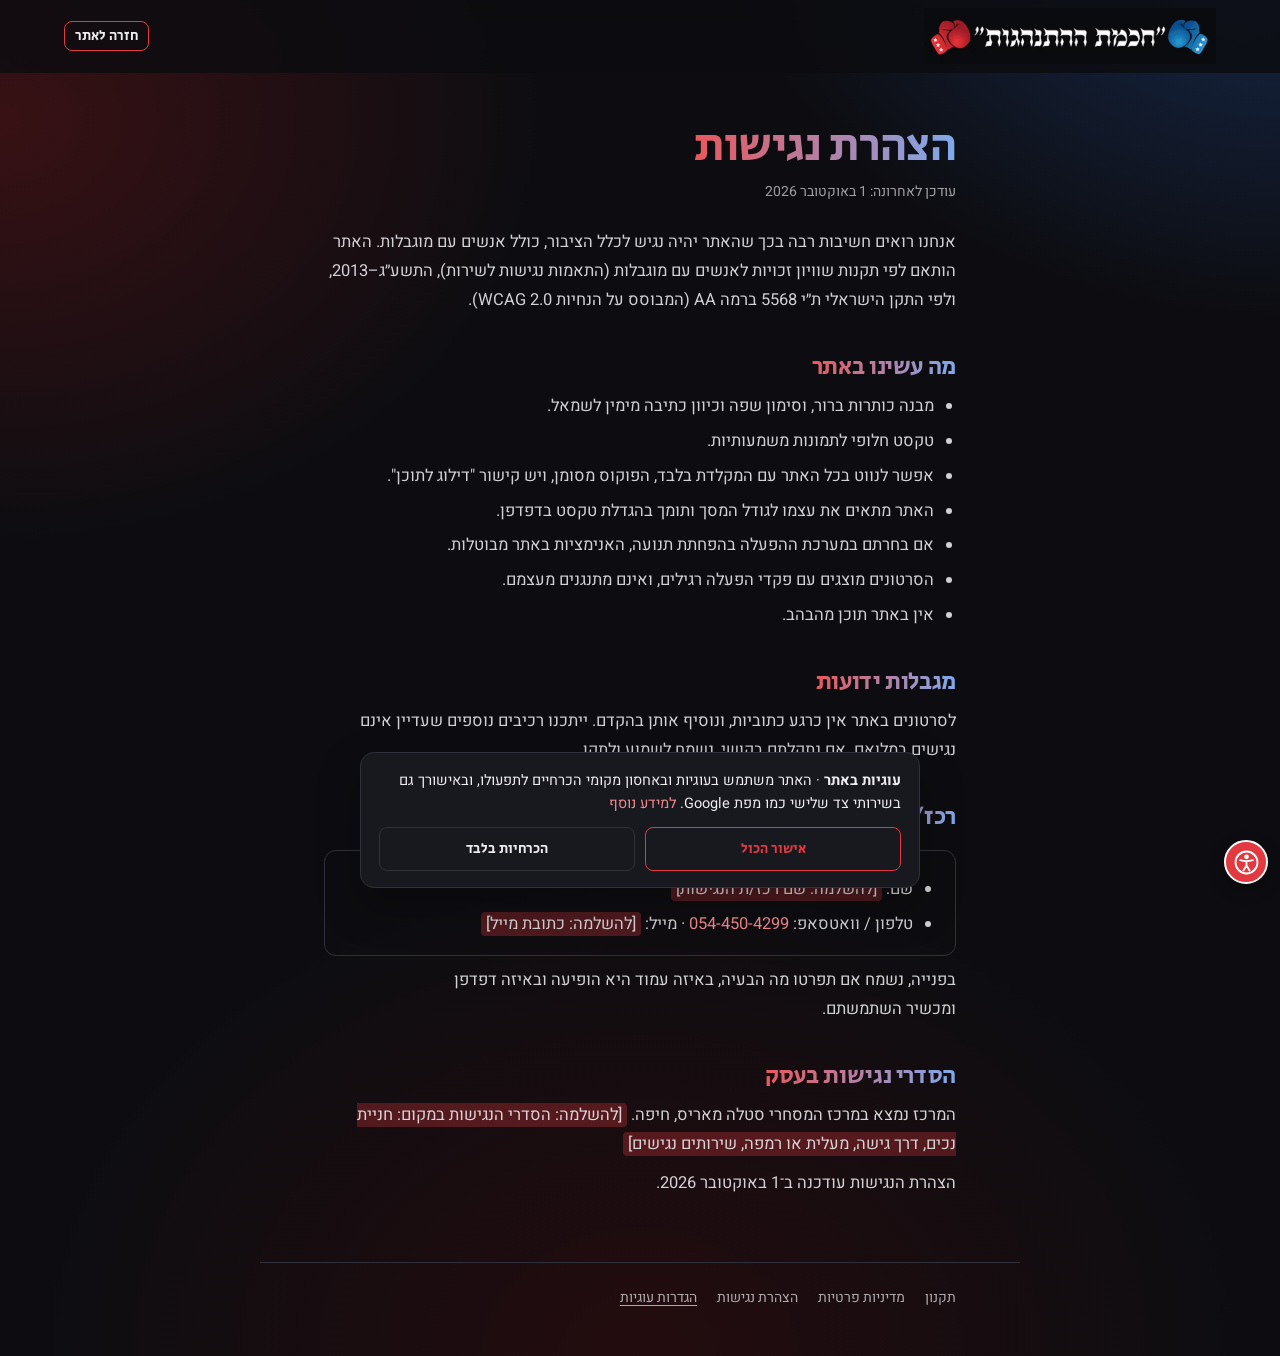
<file: accessibility.html>
<!DOCTYPE html>
<html lang="he" dir="rtl">
<head>
<meta charset="utf-8">
<meta name="viewport" content="width=device-width, initial-scale=1">
<title>הצהרת נגישות</title>
<link rel="preconnect" href="https://fonts.googleapis.com">
<link rel="preconnect" href="https://fonts.gstatic.com" crossorigin>
<link rel="stylesheet" href="https://fonts.googleapis.com/css2?family=Heebo:wght@400;500;700&amp;family=Secular+One&amp;display=swap">
<link rel="stylesheet" href="css/nocturne.css?v=1">
<link rel="stylesheet" href="css/site.css?v=7">
</head>
<body class="legal-page">
<a class="skip-link" href="#main">דילוג לתוכן</a>
<nav class="nav legal-nav" aria-label="ניווט">
  <a href="./" class="lighten" style="display: flex;"><img src="assets/logo.png" alt="חכמת ההתנהגות – חזרה לדף הבית" style="height: 56px; width: auto; display: block;"></a>
  <a href="./" class="btn btn-primary" style="margin-inline-start: auto;">חזרה לאתר</a>
</nav>
<main id="main" class="legal">
    <h1>הצהרת נגישות</h1>
    <p class="legal-updated">עודכן לאחרונה: 1 באוקטובר 2026</p>
    <p>אנחנו רואים חשיבות רבה בכך שהאתר יהיה נגיש לכלל הציבור, כולל אנשים עם מוגבלות. האתר הותאם לפי תקנות שוויון זכויות לאנשים עם מוגבלות (התאמות נגישות לשירות), התשע״ג–2013, ולפי התקן הישראלי ת״י 5568 ברמה AA (המבוסס על הנחיות WCAG 2.0).</p>

    <h2>מה עשינו באתר</h2>
    <ul>
      <li>מבנה כותרות ברור, וסימון שפה וכיוון כתיבה מימין לשמאל.</li>
      <li>טקסט חלופי לתמונות משמעותיות.</li>
      <li>אפשר לנווט בכל האתר עם המקלדת בלבד, הפוקוס מסומן, ויש קישור "דילוג לתוכן".</li>
      <li>האתר מתאים את עצמו לגודל המסך ותומך בהגדלת טקסט בדפדפן.</li>
      <li>אם בחרתם במערכת ההפעלה בהפחתת תנועה, האנימציות באתר מבוטלות.</li>
      <li>הסרטונים מוצגים עם פקדי הפעלה רגילים, ואינם מתנגנים מעצמם.</li>
      <li>אין באתר תוכן מהבהב.</li>
    </ul>

    <h2>מגבלות ידועות</h2>
    <p>לסרטונים באתר אין כרגע כתוביות, ונוסיף אותן בהקדם. ייתכנו רכיבים נוספים שעדיין אינם נגישים במלואם. אם נתקלתם בקושי, נשמח לשמוע ולתקן.</p>

    <h2>רכז/ת נגישות</h2>
    <div class="legal-box">
      <ul>
        <li>שם: <span class="fill">[להשלמה: שם רכז/ת הנגישות]</span></li>
        <li>טלפון / וואטסאפ: <a href="https://wa.me/972544504299" dir="ltr">054-450-4299</a> · מייל: <span class="fill">[להשלמה: כתובת מייל]</span></li>
      </ul>
    </div>
    <p>בפנייה, נשמח אם תפרטו מה הבעיה, באיזה עמוד היא הופיעה ובאיזה דפדפן ומכשיר השתמשתם.</p>

    <h2>הסדרי נגישות בעסק</h2>
    <p>המרכז נמצא במרכז המסחרי סטלה מאריס, חיפה. <span class="fill">[להשלמה: הסדרי הנגישות במקום: חניית נכים, דרך גישה, מעלית או רמפה, שירותים נגישים]</span></p>

    <p>הצהרת הנגישות עודכנה ב־1 באוקטובר 2026.</p>

</main>
<footer class="legal-footer">
  <nav class="legal-links" aria-label="מידע משפטי">
    <a href="terms.html">תקנון</a>
    <a href="privacy.html">מדיניות פרטיות</a>
    <a href="accessibility.html">הצהרת נגישות</a>
    <button type="button" class="link-btn" data-cookie-settings>הגדרות עוגיות</button>
  </nav>
</footer>
<script>window.COOKIE_TEXT = 'האתר משתמש בעוגיות ובאחסון מקומי הכרחיים לתפעולו, ובאישורך גם בשירותי צד שלישי כמו מפת Google.';</script>
<script src="js/cookies.js?v=1" defer></script>
<script src="a11y-widget.js" defer data-color="#e23a40"></script>
</body>
</html>
</file>
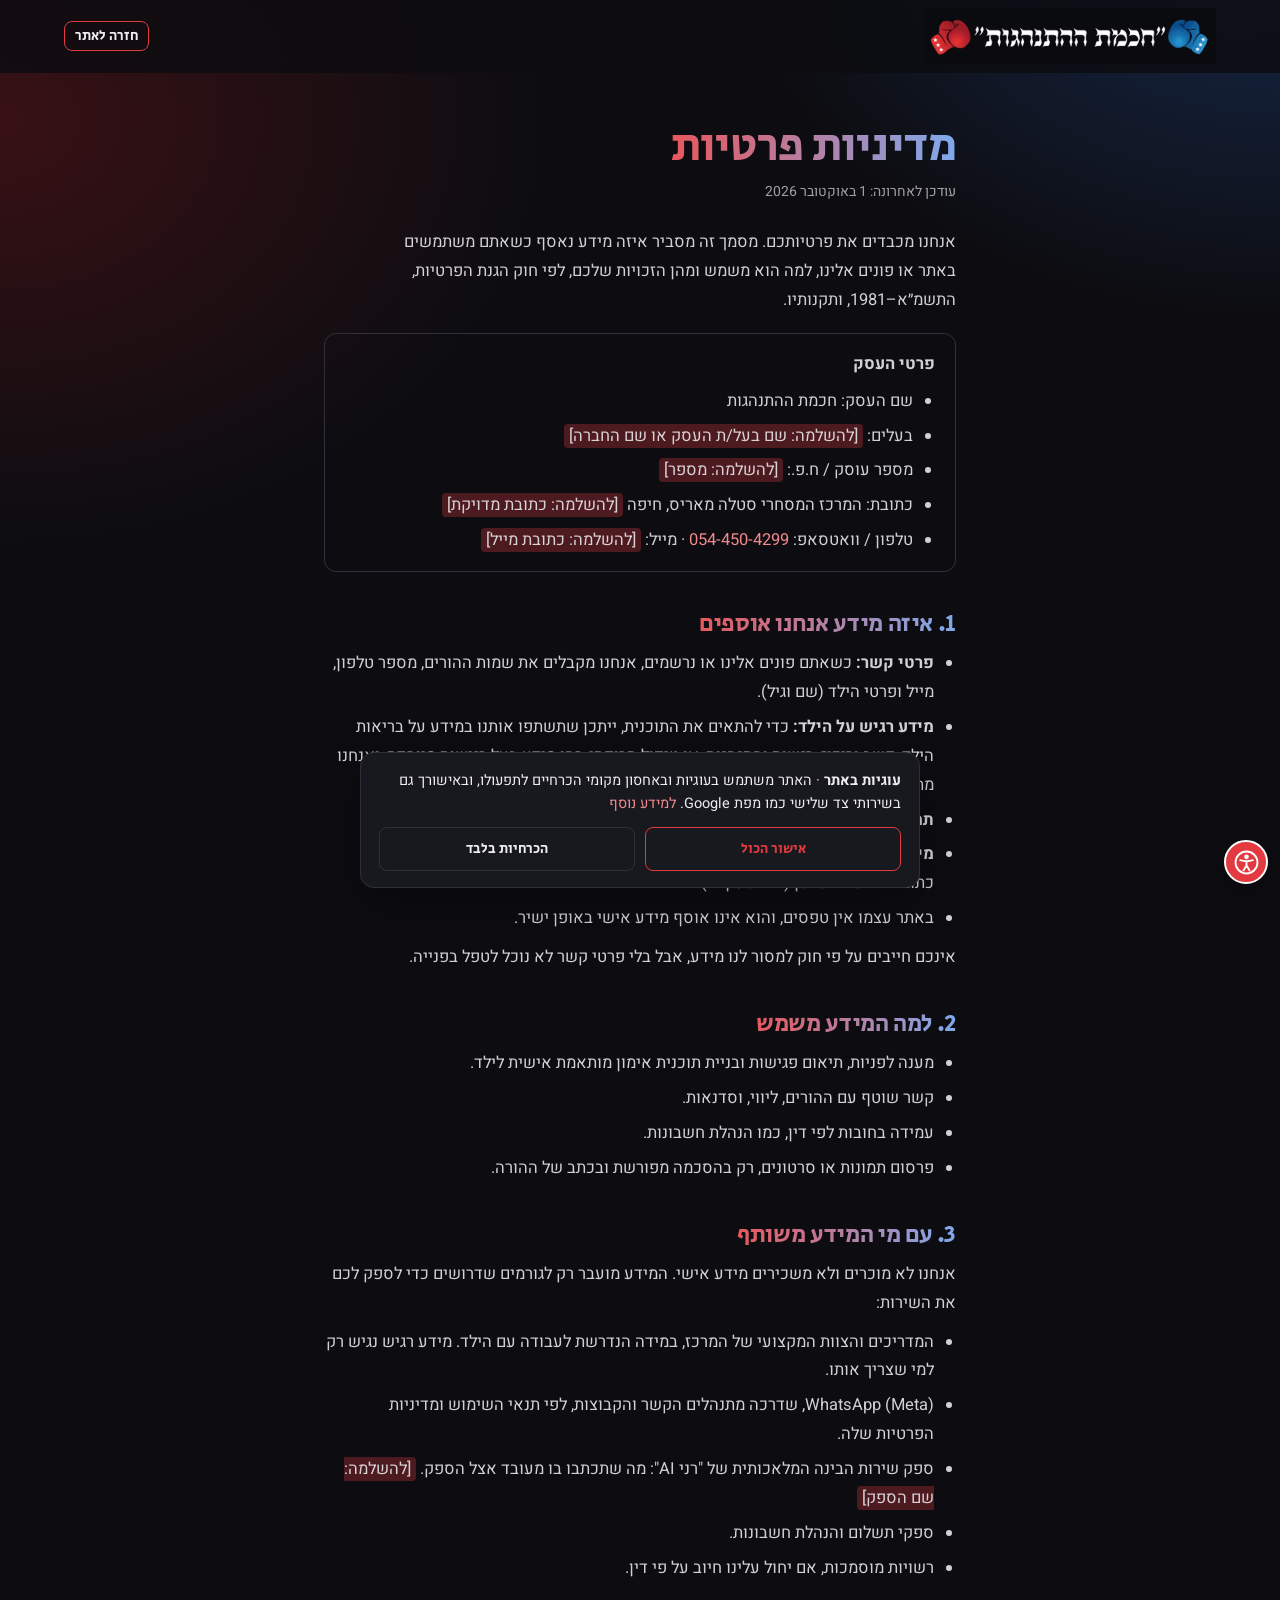
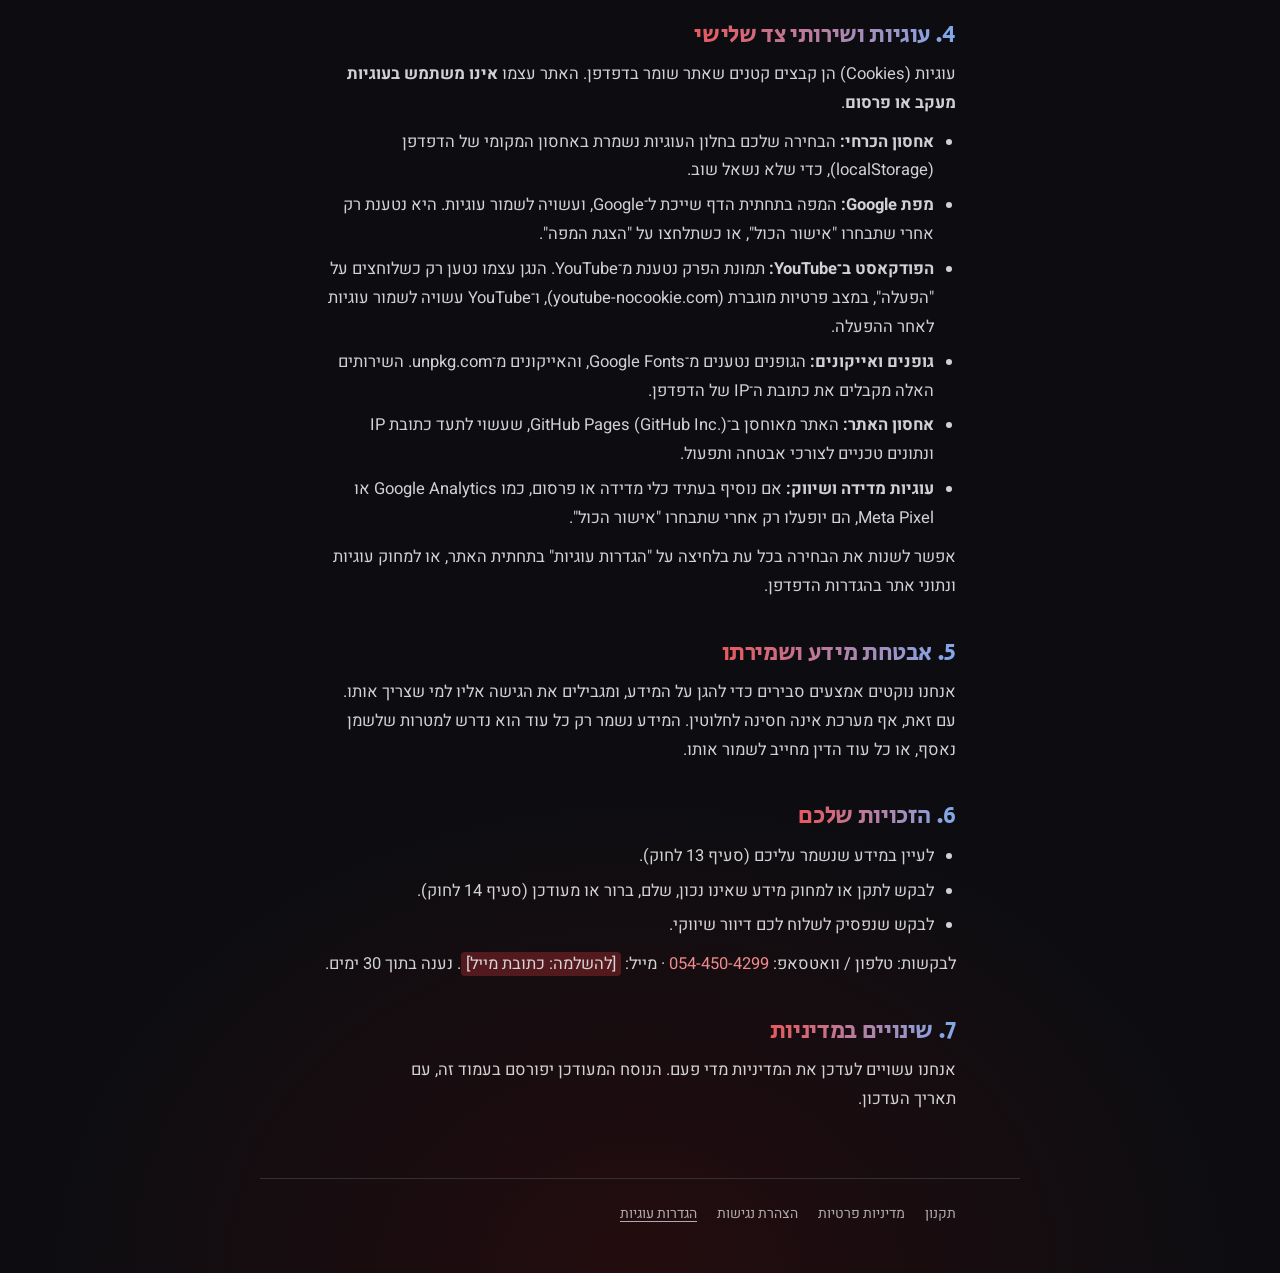
<file: privacy.html>
<!DOCTYPE html>
<html lang="he" dir="rtl">
<head>
<meta charset="utf-8">
<meta name="viewport" content="width=device-width, initial-scale=1">
<title>מדיניות פרטיות</title>
<link rel="preconnect" href="https://fonts.googleapis.com">
<link rel="preconnect" href="https://fonts.gstatic.com" crossorigin>
<link rel="stylesheet" href="https://fonts.googleapis.com/css2?family=Heebo:wght@400;500;700&amp;family=Secular+One&amp;display=swap">
<link rel="stylesheet" href="css/nocturne.css?v=1">
<link rel="stylesheet" href="css/site.css?v=7">
</head>
<body class="legal-page">
<a class="skip-link" href="#main">דילוג לתוכן</a>
<nav class="nav legal-nav" aria-label="ניווט">
  <a href="./" class="lighten" style="display: flex;"><img src="assets/logo.png" alt="חכמת ההתנהגות – חזרה לדף הבית" style="height: 56px; width: auto; display: block;"></a>
  <a href="./" class="btn btn-primary" style="margin-inline-start: auto;">חזרה לאתר</a>
</nav>
<main id="main" class="legal">
    <h1>מדיניות פרטיות</h1>
    <p class="legal-updated">עודכן לאחרונה: 1 באוקטובר 2026</p>
    <p>אנחנו מכבדים את פרטיותכם. מסמך זה מסביר איזה מידע נאסף כשאתם משתמשים באתר או פונים אלינו, למה הוא משמש ומהן הזכויות שלכם, לפי חוק הגנת הפרטיות, התשמ״א–1981, ותקנותיו.</p>
    <div class="legal-box">
      <p><strong>פרטי העסק</strong></p>
      <ul>
        <li>שם העסק: חכמת ההתנהגות</li>
        <li>בעלים: <span class="fill">[להשלמה: שם בעל/ת העסק או שם החברה]</span></li>
        <li>מספר עוסק / ח.פ.: <span class="fill">[להשלמה: מספר]</span></li>
        <li>כתובת: המרכז המסחרי סטלה מאריס, חיפה <span class="fill">[להשלמה: כתובת מדויקת]</span></li>
        <li>טלפון / וואטסאפ: <a href="https://wa.me/972544504299" dir="ltr">054-450-4299</a> · מייל: <span class="fill">[להשלמה: כתובת מייל]</span></li>
      </ul>
    </div>

    <h2>1. איזה מידע אנחנו אוספים</h2>
    <ul>
      <li><strong>פרטי קשר:</strong> כשאתם פונים אלינו או נרשמים, אנחנו מקבלים את שמות ההורים, מספר טלפון, מייל ופרטי הילד (שם וגיל).</li>
      <li><strong>מידע רגיש על הילד:</strong> כדי להתאים את התוכנית, ייתכן שתשתפו אותנו במידע על בריאות הילד, קשב וריכוז, רגשות והתנהגות, או טיפול תרופתי. זהו מידע בעל רגישות מיוחדת, ואנחנו מתייחסים אליו בהתאם.</li>
      <li><strong>תמונות וסרטונים</strong> מהפעילות (ראו סעיף 6 בתקנון).</li>
      <li><strong>מידע טכני:</strong> שירותי האחסון, הגופנים, המפה ו־YouTube מקבלים מידע טכני בסיסי, כמו כתובת IP וסוג דפדפן (ראו סעיף 4).</li>
      <li>באתר עצמו אין טפסים, והוא אינו אוסף מידע אישי באופן ישיר.</li>
    </ul>
    <p>אינכם חייבים על פי חוק למסור לנו מידע, אבל בלי פרטי קשר לא נוכל לטפל בפנייה.</p>

    <h2>2. למה המידע משמש</h2>
    <ul>
      <li>מענה לפניות, תיאום פגישות ובניית תוכנית אימון מותאמת אישית לילד.</li>
      <li>קשר שוטף עם ההורים, ליווי, וסדנאות.</li>
      <li>עמידה בחובות לפי דין, כמו הנהלת חשבונות.</li>
      <li>פרסום תמונות או סרטונים, רק בהסכמה מפורשת ובכתב של ההורה.</li>
    </ul>

    <h2>3. עם מי המידע משותף</h2>
    <p>אנחנו לא מוכרים ולא משכירים מידע אישי. המידע מועבר רק לגורמים שדרושים כדי לספק לכם את השירות:</p>
    <ul>
      <li>המדריכים והצוות המקצועי של המרכז, במידה הנדרשת לעבודה עם הילד. מידע רגיש נגיש רק למי שצריך אותו.</li>
      <li>WhatsApp (Meta), שדרכה מתנהלים הקשר והקבוצות, לפי תנאי השימוש ומדיניות הפרטיות שלה.</li>
      <li>ספק שירות הבינה המלאכותית של "רני AI": מה שתכתבו בו מעובד אצל הספק. <span class="fill">[להשלמה: שם הספק]</span></li>
      <li>ספקי תשלום והנהלת חשבונות.</li>
      <li>רשויות מוסמכות, אם יחול עלינו חיוב על פי דין.</li>
    </ul>

    <h2 id="cookies">4. עוגיות ושירותי צד שלישי</h2>
    <p>עוגיות (Cookies) הן קבצים קטנים שאתר שומר בדפדפן. האתר עצמו <strong>אינו משתמש בעוגיות מעקב או פרסום</strong>.</p>
    <ul>
      <li><strong>אחסון הכרחי:</strong> הבחירה שלכם בחלון העוגיות נשמרת באחסון המקומי של הדפדפן (localStorage), כדי שלא נשאל שוב.</li>
      <li><strong>מפת Google:</strong> המפה בתחתית הדף שייכת ל־Google, ועשויה לשמור עוגיות. היא נטענת רק אחרי שתבחרו "אישור הכול", או כשתלחצו על "הצגת המפה".</li>
      <li><strong>הפודקאסט ב־YouTube:</strong> תמונת הפרק נטענת מ־YouTube. הנגן עצמו נטען רק כשלוחצים על "הפעלה", במצב פרטיות מוגברת (youtube-nocookie.com), ו־YouTube עשויה לשמור עוגיות לאחר ההפעלה.</li>
      <li><strong>גופנים ואייקונים:</strong> הגופנים נטענים מ־Google Fonts, והאייקונים מ־unpkg.com. השירותים האלה מקבלים את כתובת ה־IP של הדפדפן.</li>
      <li><strong>אחסון האתר:</strong> האתר מאוחסן ב־GitHub Pages (GitHub Inc.), שעשוי לתעד כתובת IP ונתונים טכניים לצורכי אבטחה ותפעול.</li>
      <li><strong>עוגיות מדידה ושיווק:</strong> אם נוסיף בעתיד כלי מדידה או פרסום, כמו Google Analytics או Meta Pixel, הם יופעלו רק אחרי שתבחרו "אישור הכול".</li>
    </ul>
    <p>אפשר לשנות את הבחירה בכל עת בלחיצה על "הגדרות עוגיות" בתחתית האתר, או למחוק עוגיות ונתוני אתר בהגדרות הדפדפן.</p>

    <h2>5. אבטחת מידע ושמירתו</h2>
    <p>אנחנו נוקטים אמצעים סבירים כדי להגן על המידע, ומגבילים את הגישה אליו למי שצריך אותו. עם זאת, אף מערכת אינה חסינה לחלוטין. המידע נשמר רק כל עוד הוא נדרש למטרות שלשמן נאסף, או כל עוד הדין מחייב לשמור אותו.</p>

    <h2>6. הזכויות שלכם</h2>
    <ul>
      <li>לעיין במידע שנשמר עליכם (סעיף 13 לחוק).</li>
      <li>לבקש לתקן או למחוק מידע שאינו נכון, שלם, ברור או מעודכן (סעיף 14 לחוק).</li>
      <li>לבקש שנפסיק לשלוח לכם דיוור שיווקי.</li>
    </ul>
    <p>לבקשות: טלפון / וואטסאפ: <a href="https://wa.me/972544504299" dir="ltr">054-450-4299</a> · מייל: <span class="fill">[להשלמה: כתובת מייל]</span>. נענה בתוך 30 ימים.</p>

    <h2>7. שינויים במדיניות</h2>
    <p>אנחנו עשויים לעדכן את המדיניות מדי פעם. הנוסח המעודכן יפורסם בעמוד זה, עם תאריך העדכון.</p>

</main>
<footer class="legal-footer">
  <nav class="legal-links" aria-label="מידע משפטי">
    <a href="terms.html">תקנון</a>
    <a href="privacy.html">מדיניות פרטיות</a>
    <a href="accessibility.html">הצהרת נגישות</a>
    <button type="button" class="link-btn" data-cookie-settings>הגדרות עוגיות</button>
  </nav>
</footer>
<script>window.COOKIE_TEXT = 'האתר משתמש בעוגיות ובאחסון מקומי הכרחיים לתפעולו, ובאישורך גם בשירותי צד שלישי כמו מפת Google.';</script>
<script src="js/cookies.js?v=1" defer></script>
<script src="a11y-widget.js" defer data-color="#e23a40" data-statement="accessibility.html"></script>
</body>
</html>
</file>
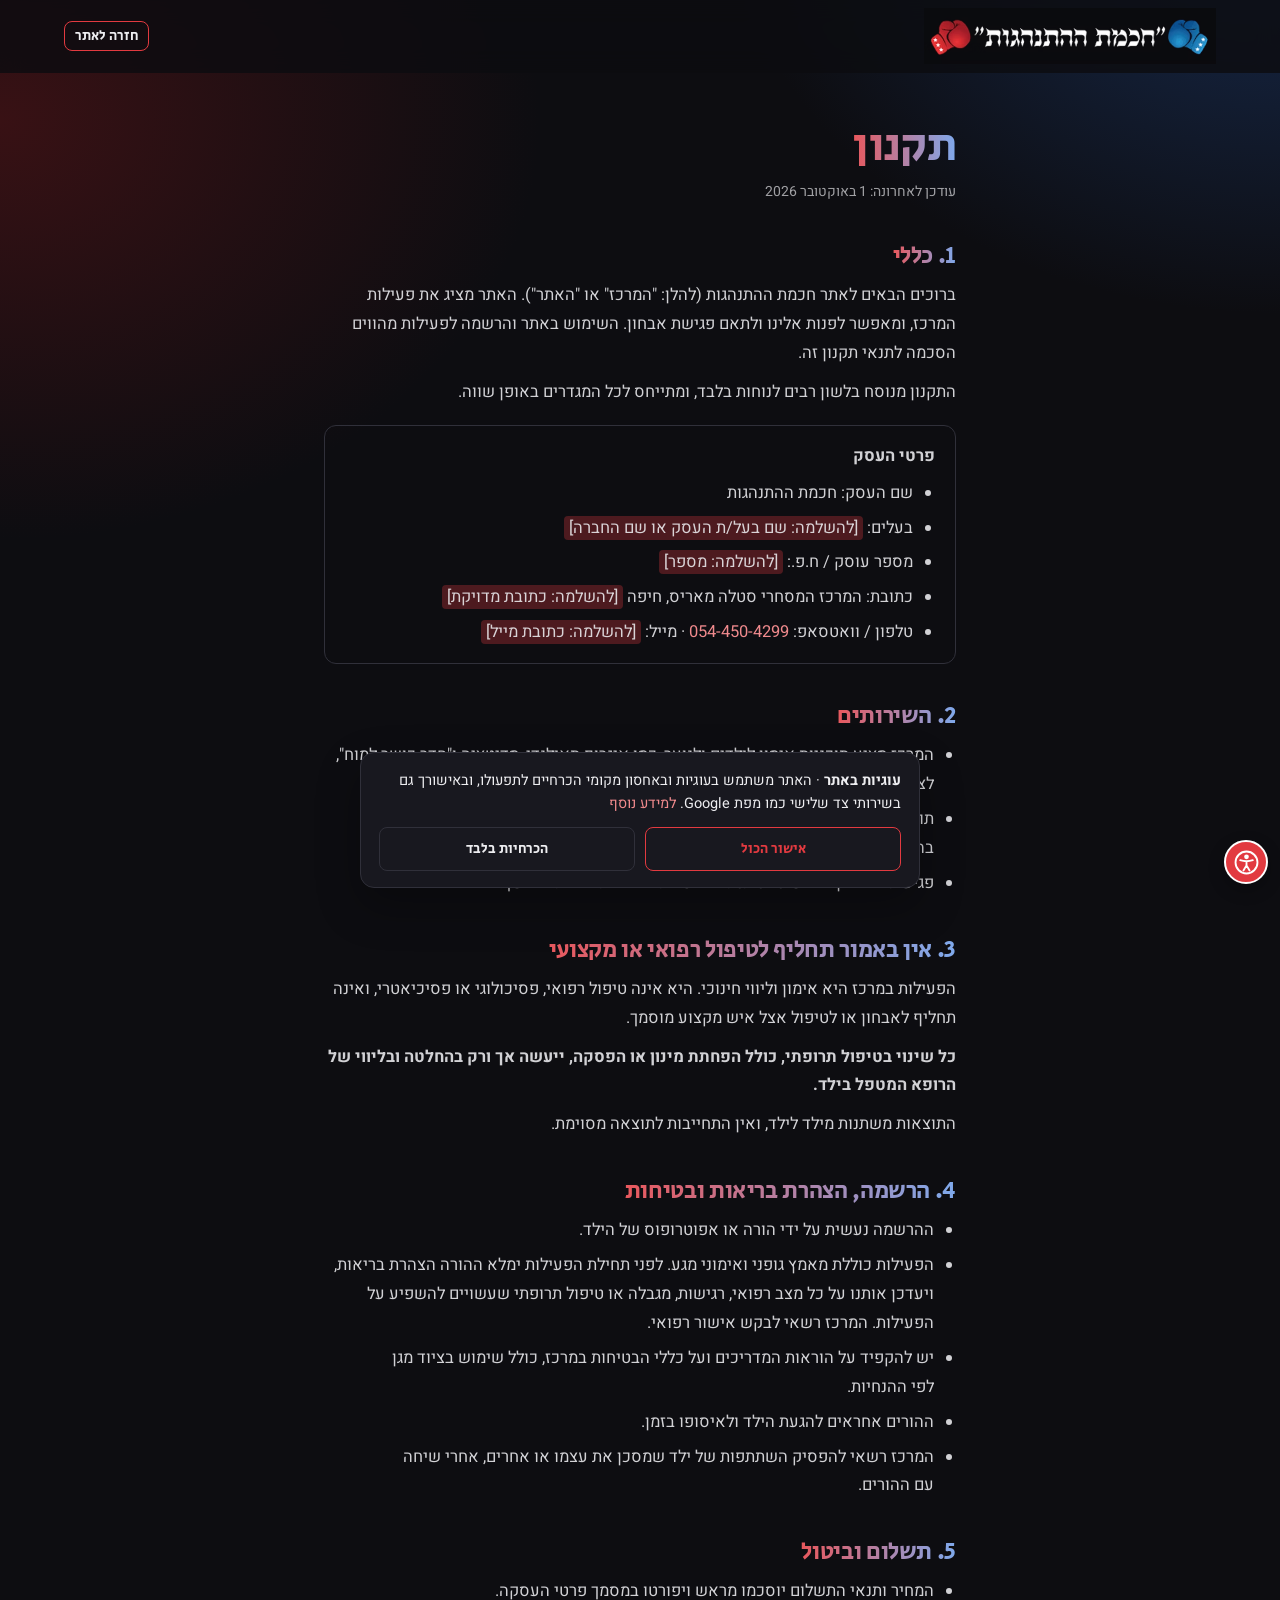
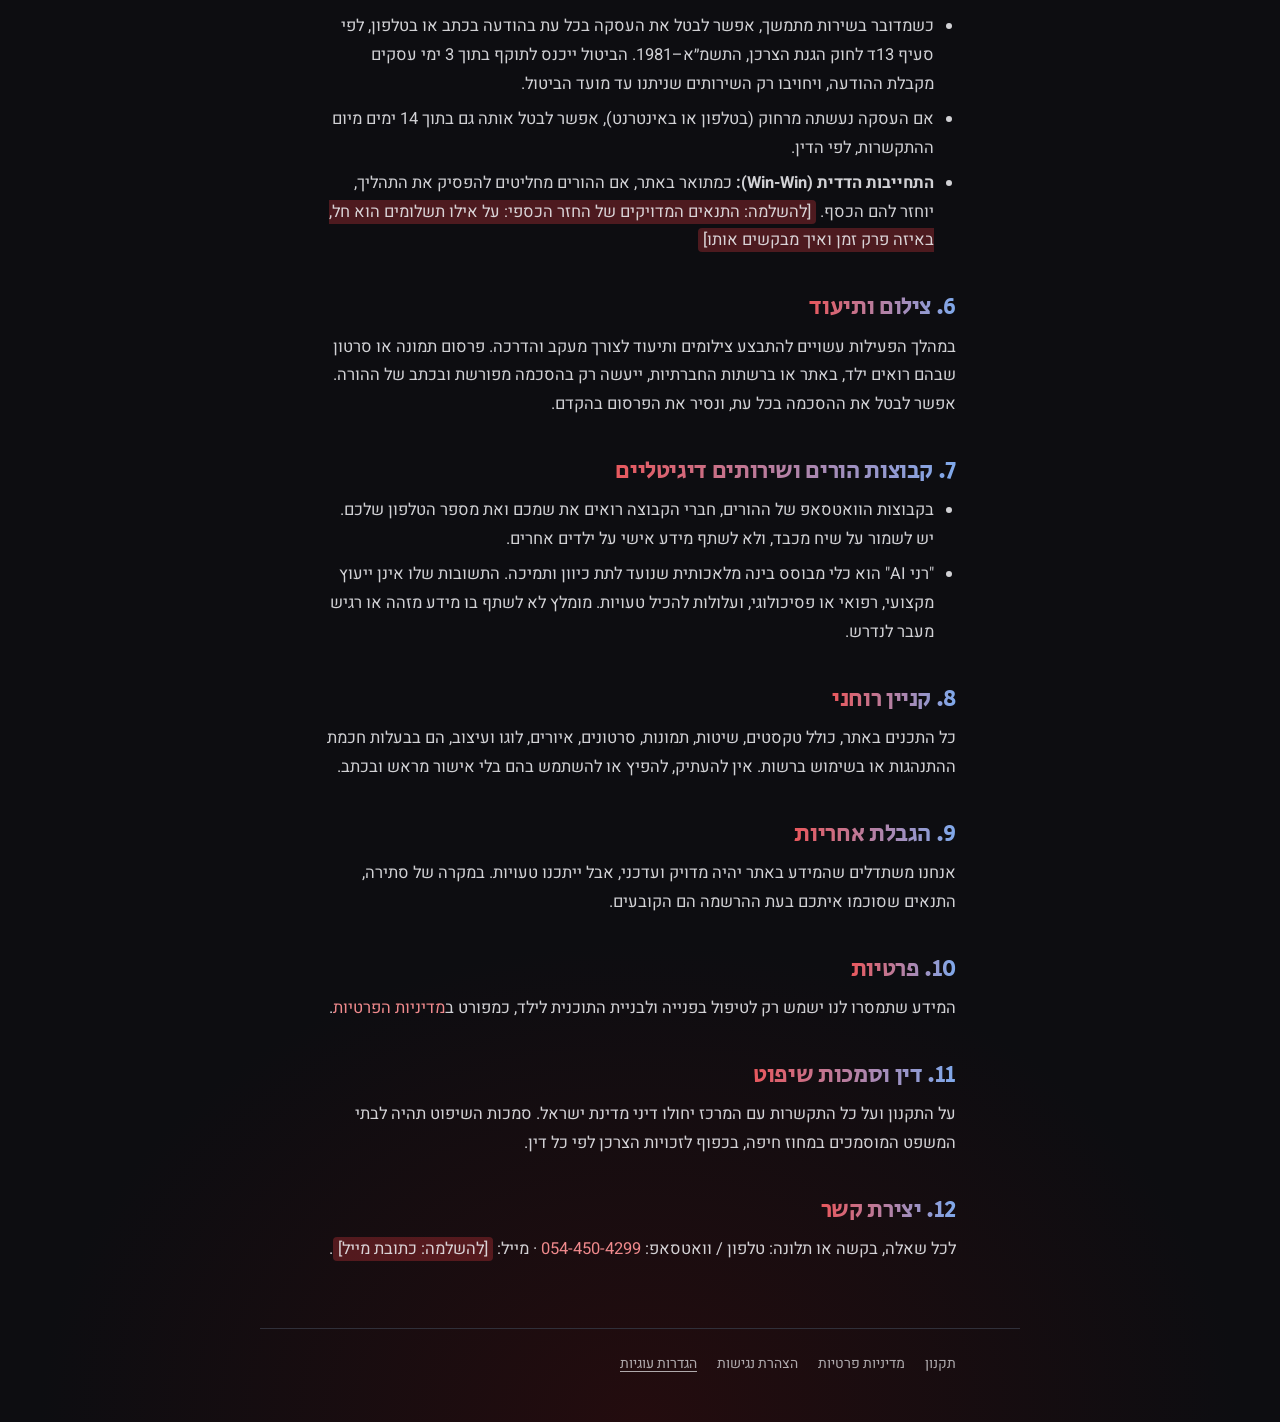
<file: terms.html>
<!DOCTYPE html>
<html lang="he" dir="rtl">
<head>
<meta charset="utf-8">
<meta name="viewport" content="width=device-width, initial-scale=1">
<title>תקנון</title>
<link rel="preconnect" href="https://fonts.googleapis.com">
<link rel="preconnect" href="https://fonts.gstatic.com" crossorigin>
<link rel="stylesheet" href="https://fonts.googleapis.com/css2?family=Heebo:wght@400;500;700&amp;family=Secular+One&amp;display=swap">
<link rel="stylesheet" href="css/nocturne.css?v=1">
<link rel="stylesheet" href="css/site.css?v=7">
</head>
<body class="legal-page">
<a class="skip-link" href="#main">דילוג לתוכן</a>
<nav class="nav legal-nav" aria-label="ניווט">
  <a href="./" class="lighten" style="display: flex;"><img src="assets/logo.png" alt="חכמת ההתנהגות – חזרה לדף הבית" style="height: 56px; width: auto; display: block;"></a>
  <a href="./" class="btn btn-primary" style="margin-inline-start: auto;">חזרה לאתר</a>
</nav>
<main id="main" class="legal">
    <h1>תקנון</h1>
    <p class="legal-updated">עודכן לאחרונה: 1 באוקטובר 2026</p>

    <h2>1. כללי</h2>
    <p>ברוכים הבאים לאתר חכמת ההתנהגות (להלן: "המרכז" או "האתר"). האתר מציג את פעילות המרכז, ומאפשר לפנות אלינו ולתאם פגישת אבחון. השימוש באתר והרשמה לפעילות מהווים הסכמה לתנאי תקנון זה.</p>
    <p>התקנון מנוסח בלשון רבים לנוחות בלבד, ומתייחס לכל המגדרים באופן שווה.</p>
    <div class="legal-box">
      <p><strong>פרטי העסק</strong></p>
      <ul>
        <li>שם העסק: חכמת ההתנהגות</li>
        <li>בעלים: <span class="fill">[להשלמה: שם בעל/ת העסק או שם החברה]</span></li>
        <li>מספר עוסק / ח.פ.: <span class="fill">[להשלמה: מספר]</span></li>
        <li>כתובת: המרכז המסחרי סטלה מאריס, חיפה <span class="fill">[להשלמה: כתובת מדויקת]</span></li>
        <li>טלפון / וואטסאפ: <a href="https://wa.me/972544504299" dir="ltr">054-450-4299</a> · מייל: <span class="fill">[להשלמה: כתובת מייל]</span></li>
      </ul>
    </div>

    <h2>2. השירותים</h2>
    <ul>
      <li>המרכז מציע תוכניות אימון לילדים ולנוער, כמו איגרוף תאילנדי, מדיטציה ו"חדר כושר למוח", לצד ליווי וסדנאות להורים.</li>
      <li>תוכן התוכנית, היקפה, מועדי האימונים ומחירה יוסכמו עם ההורים לפני תחילת הפעילות, בהתאם לתוכנית האישית שתיבנה לילד.</li>
      <li>פגישת האבחון הראשונה ניתנת ללא עלות וללא התחייבות להמשך.</li>
    </ul>

    <h2>3. אין באמור תחליף לטיפול רפואי או מקצועי</h2>
    <p>הפעילות במרכז היא אימון וליווי חינוכי. היא אינה טיפול רפואי, פסיכולוגי או פסיכיאטרי, ואינה תחליף לאבחון או לטיפול אצל איש מקצוע מוסמך.</p>
    <p><strong>כל שינוי בטיפול תרופתי, כולל הפחתת מינון או הפסקה, ייעשה אך ורק בהחלטה ובליווי של הרופא המטפל בילד.</strong></p>
    <p>התוצאות משתנות מילד לילד, ואין התחייבות לתוצאה מסוימת.</p>

    <h2>4. הרשמה, הצהרת בריאות ובטיחות</h2>
    <ul>
      <li>ההרשמה נעשית על ידי הורה או אפוטרופוס של הילד.</li>
      <li>הפעילות כוללת מאמץ גופני ואימוני מגע. לפני תחילת הפעילות ימלא ההורה הצהרת בריאות, ויעדכן אותנו על כל מצב רפואי, רגישות, מגבלה או טיפול תרופתי שעשויים להשפיע על הפעילות. המרכז רשאי לבקש אישור רפואי.</li>
      <li>יש להקפיד על הוראות המדריכים ועל כללי הבטיחות במרכז, כולל שימוש בציוד מגן לפי ההנחיות.</li>
      <li>ההורים אחראים להגעת הילד ולאיסופו בזמן.</li>
      <li>המרכז רשאי להפסיק השתתפות של ילד שמסכן את עצמו או אחרים, אחרי שיחה עם ההורים.</li>
    </ul>

    <h2>5. תשלום וביטול</h2>
    <ul>
      <li>המחיר ותנאי התשלום יוסכמו מראש ויפורטו במסמך פרטי העסקה.</li>
      <li>כשמדובר בשירות מתמשך, אפשר לבטל את העסקה בכל עת בהודעה בכתב או בטלפון, לפי סעיף 13ד לחוק הגנת הצרכן, התשמ״א–1981. הביטול ייכנס לתוקף בתוך 3 ימי עסקים מקבלת ההודעה, ויחויבו רק השירותים שניתנו עד מועד הביטול.</li>
      <li>אם העסקה נעשתה מרחוק (בטלפון או באינטרנט), אפשר לבטל אותה גם בתוך 14 ימים מיום ההתקשרות, לפי הדין.</li>
      <li><strong>התחייבות הדדית (Win-Win):</strong> כמתואר באתר, אם ההורים מחליטים להפסיק את התהליך, יוחזר להם הכסף. <span class="fill">[להשלמה: התנאים המדויקים של החזר הכספי: על אילו תשלומים הוא חל, באיזה פרק זמן ואיך מבקשים אותו]</span></li>
    </ul>

    <h2>6. צילום ותיעוד</h2>
    <p>במהלך הפעילות עשויים להתבצע צילומים ותיעוד לצורך מעקב והדרכה. פרסום תמונה או סרטון שבהם רואים ילד, באתר או ברשתות החברתיות, ייעשה רק בהסכמה מפורשת ובכתב של ההורה. אפשר לבטל את ההסכמה בכל עת, ונסיר את הפרסום בהקדם.</p>

    <h2>7. קבוצות הורים ושירותים דיגיטליים</h2>
    <ul>
      <li>בקבוצות הוואטסאפ של ההורים, חברי הקבוצה רואים את שמכם ואת מספר הטלפון שלכם. יש לשמור על שיח מכבד, ולא לשתף מידע אישי על ילדים אחרים.</li>
      <li>"רני AI" הוא כלי מבוסס בינה מלאכותית שנועד לתת כיוון ותמיכה. התשובות שלו אינן ייעוץ מקצועי, רפואי או פסיכולוגי, ועלולות להכיל טעויות. מומלץ לא לשתף בו מידע מזהה או רגיש מעבר לנדרש.</li>
    </ul>

    <h2>8. קניין רוחני</h2>
    <p>כל התכנים באתר, כולל טקסטים, שיטות, תמונות, סרטונים, איורים, לוגו ועיצוב, הם בבעלות חכמת ההתנהגות או בשימוש ברשות. אין להעתיק, להפיץ או להשתמש בהם בלי אישור מראש ובכתב.</p>

    <h2>9. הגבלת אחריות</h2>
    <p>אנחנו משתדלים שהמידע באתר יהיה מדויק ועדכני, אבל ייתכנו טעויות. במקרה של סתירה, התנאים שסוכמו איתכם בעת ההרשמה הם הקובעים.</p>

    <h2>10. פרטיות</h2>
    <p>המידע שתמסרו לנו ישמש רק לטיפול בפנייה ולבניית התוכנית לילד, כמפורט ב<a href="privacy.html">מדיניות הפרטיות</a>.</p>

    <h2>11. דין וסמכות שיפוט</h2>
    <p>על התקנון ועל כל התקשרות עם המרכז יחולו דיני מדינת ישראל. סמכות השיפוט תהיה לבתי המשפט המוסמכים במחוז חיפה, בכפוף לזכויות הצרכן לפי כל דין.</p>

    <h2>12. יצירת קשר</h2>
    <p>לכל שאלה, בקשה או תלונה: טלפון / וואטסאפ: <a href="https://wa.me/972544504299" dir="ltr">054-450-4299</a> · מייל: <span class="fill">[להשלמה: כתובת מייל]</span>.</p>

</main>
<footer class="legal-footer">
  <nav class="legal-links" aria-label="מידע משפטי">
    <a href="terms.html">תקנון</a>
    <a href="privacy.html">מדיניות פרטיות</a>
    <a href="accessibility.html">הצהרת נגישות</a>
    <button type="button" class="link-btn" data-cookie-settings>הגדרות עוגיות</button>
  </nav>
</footer>
<script>window.COOKIE_TEXT = 'האתר משתמש בעוגיות ובאחסון מקומי הכרחיים לתפעולו, ובאישורך גם בשירותי צד שלישי כמו מפת Google.';</script>
<script src="js/cookies.js?v=1" defer></script>
<script src="a11y-widget.js" defer data-color="#e23a40" data-statement="accessibility.html"></script>
</body>
</html>
</file>
<file: css/nocturne.css>
/* Nocturne — design-system tokens and component classes. This file is the source of truth for the system's look; retune it here and see readme.md. */

:root {
  --color-bg: #161826;
  --color-surface: #232532;
  --color-text: #e9e9ed;
  --color-accent: #9184d9; /* review round 7 (Barron): the accent moves to
     the product's blurple — OKLCH hue 289.2, the hue of the app's own Pro
     accent (#9a8fe0, --om-accent-pro) — at the same lightness the steel
     accent held (L 0.660, so the documented ratios survive) and chroma
     in the product blurple's own range (its token sits at C 0.118; the
     accent takes 0.125, from the old steel's 0.030):
     the accent now reads as an accent rather than another neutral. */
  --color-accent-2: #a7a1db; /* the machine-derived stand-in follows: same
     hue, same L 0.734, chroma at the same 2:3 proportion it held */
  --color-divider: color-mix(in srgb, #e9e9ed 16%, transparent);

  /* Tonal ramps — generated in OKLCH on one shared lightness scale, so the
     same step of any role matches the others in visual value. */
  --color-neutral-100: #f3f5fe;
  --color-neutral-200: #e4e7f5;
  --color-neutral-300: #cfd3e5;
  --color-neutral-400: #b2b6ca;
  --color-neutral-500: #9397ab;
  --color-neutral-600: #75798c;
  --color-neutral-700: #595d6c;
  --color-neutral-800: #3f424d;
  --color-neutral-900: #292b31;

  --color-accent-100: #f5f4ff;
  --color-accent-200: #e7e5fe;
  --color-accent-300: #d2cefd;
  --color-accent-400: #b5abfc;
  --color-accent-500: #968ae0;
  --color-accent-600: #796cbf;
  --color-accent-700: #5d5294;
  --color-accent-800: #423a6a;
  --color-accent-900: #2b2741;

  --color-accent-2-100: #f5f4ff;
  --color-accent-2-200: #e7e5fe;
  --color-accent-2-300: #d2cefd;
  --color-accent-2-400: #b5afe8;
  --color-accent-2-500: #9690c9;
  --color-accent-2-600: #7972a9;
  --color-accent-2-700: #5c5783;
  --color-accent-2-800: #423e5d;
  --color-accent-2-900: #2b293a;

  /* Deck section-divider ground — review round 3: saturation as presence.
     Dividers take a saturated deep indigo (hue 277, the neutral ramp's own
     family; C 0.094 — written when the accent held C 0.030, before the
     round-7 blurple raised it past the ground's) with a lighter bloom and
     a ghost tint of the same hue, while the slide grounds stay
     desaturated. Deck-scale fills only — not interface colors. */
  --color-section: #262a60;
  --color-section-glow: #353b80;
  --color-section-ghost: #4c5397;

  --font-heading: "Inter", system-ui, sans-serif;
  --font-heading-weight: 500;
  --font-body: "Inter", system-ui, sans-serif;

  --space-1: 2.8px;
  --space-2: 5.6px;
  --space-3: 8.4px;
  --space-4: 11.2px;
  --space-6: 16.8px;
  --space-8: 22.4px;

  --radius-sm: 4px;
  --radius-md: 8px;
  --radius-lg: 14px;

  /* Elevation — derived from the ground: soft ink-tinted shadows on a
     light theme, a hairline edge + ambient darkness on a dark one. */
  --shadow-sm: 0 0 0 1px #3f424d;
  --shadow-md: 0 0 0 1px #595d6c, 0 6px 18px rgba(0,0,0,0.55);
  --shadow-lg: 0 0 0 1px #9397ab, 0 16px 40px rgba(0,0,0,0.65);
}

body {
  background: var(--color-bg);
  color: var(--color-text);
  font-family: var(--font-body);
}
h1, h2, h3, h4 { font-family: var(--font-heading); font-weight: var(--font-heading-weight); }

.lighten{mix-blend-mode:lighten;background-color:transparent}

/* ══════════════════════════════════════════════════════════════════════════
   Components — built with the tokens above. Plain CSS
   on plain HTML: no JavaScript, no build step. Each class is documented in
   readme.md and demonstrated in foundations/ and components/.
   ══════════════════════════════════════════════════════════════════════ */

*, *::before, *::after { box-sizing: border-box; }
body { margin: 0; font-size: 15px; line-height: 1.55; font-weight: 400; }
h1, h2, h3, h4, h5, h6 {
  font-family: var(--font-heading); font-weight: var(--font-heading-weight);
  line-height: 1.12; letter-spacing: -0.015em; margin: 0 0 var(--space-2);
}
h1 { font-size: 42px; }
h2 { font-size: 32px; }
h3 { font-size: 25px; }
h4 { font-size: 20px; }
h5 { font-size: 16px; }
h6 { font-size: 13px; }
h6 { letter-spacing: 0.08em; text-transform: uppercase; }
p { margin: 0 0 var(--space-3); }
a { color: var(--color-accent); text-underline-offset: 3px; }
img { display: block; max-width: 100%; }
figure { margin: 0; }
figcaption {
  font-size: 11px; margin-top: var(--space-1);
  color: color-mix(in srgb, var(--color-text) 55%, transparent);
}
.text-muted { color: color-mix(in srgb, var(--color-text) 55%, transparent); }
:focus { outline: none; }
:focus-visible { outline: 2px solid var(--color-accent); outline-offset: 2px; }
::selection { background: color-mix(in srgb, var(--color-accent) 30%, transparent); }

/* — rules — */
/* Rules fade to transparent at both ends instead of stopping cleanly — a
   Nocturne signature. The ramp is 48px an end (one deck baseline unit),
   painted from the same divider token. Freestanding rules fade; box
   outlines, in-control separators, and short accent marks stay solid. */
.hr {
  height: 1px; border: 0; margin: var(--space-4) 0;
  background: linear-gradient(to right,
    transparent, var(--color-divider) 48px,
    var(--color-divider) calc(100% - 48px), transparent);
}

/* — buttons — */
.btn {
  display: inline-flex; align-items: center; justify-content: center; gap: 6px;
  cursor: pointer; text-decoration: none;
  font-family: var(--font-heading); font-weight: var(--font-heading-weight);
  font-size: 14px; line-height: 1.2; color: var(--color-text); /* matches the .input's 14px —
     the pair sits side by side in sign-up rows */
  background: transparent; border: 1px solid transparent;
  padding: var(--space-2) calc(var(--space-3) * 1.2);
  border-radius: var(--radius-md);
}
.btn svg { display: block; }
.btn:disabled { opacity: 0.45; cursor: not-allowed; }
.btn-primary { color: var(--color-accent); border-color: var(--color-accent); }
.btn-primary:hover { background: color-mix(in srgb, var(--color-accent) 12%, transparent); }
.btn-primary:active { background: color-mix(in srgb, var(--color-accent) 22%, transparent); }
.btn-secondary { border-color: var(--color-divider); }
.btn-secondary:hover { background: color-mix(in srgb, var(--color-text) 7%, transparent); }
.btn-secondary:active { background: color-mix(in srgb, var(--color-text) 14%, transparent); }
.btn-ghost { color: var(--color-accent); padding-inline: var(--space-1); }
.btn-ghost:hover { background: color-mix(in srgb, var(--color-accent) 10%, transparent); }
.btn-ghost:active { background: color-mix(in srgb, var(--color-accent) 18%, transparent); }
.btn-icon { width: 36px; height: 36px; padding: 0; }
.btn-block { width: 100%; margin-top: var(--space-2); }

/* — forms — */
.field > label {
  display: block; font-size: 12px; margin-bottom: 5px;
  color: color-mix(in srgb, var(--color-text) 70%, transparent);
}
.input {
  width: 100%; min-height: 36px; padding: 6px 10px; font: inherit;
  font-size: 14px; color: var(--color-text); caret-color: var(--color-accent);
  background: var(--color-surface);
  border: 1px solid var(--color-divider); border-radius: var(--radius-md);
}
.input:hover { border-color: color-mix(in srgb, var(--color-text) 45%, transparent); }
.input:focus-visible { border-color: var(--color-accent); outline-offset: 0; }
textarea.input { min-height: 90px; resize: vertical; }
.radio { display: inline-flex; align-items: center; gap: 8px; cursor: pointer; font-size: 14px; }
.radio input, .seg-opt input {
  position: absolute; opacity: 0; width: 0; height: 0; pointer-events: none;
}
.radio .dot {
  width: 16px; height: 16px; flex: none; border-radius: 50%;
  border: 1.5px solid var(--color-divider);
}
.radio:hover .dot { border-color: var(--color-accent); }
.radio input:checked + .dot {
  border-color: var(--color-accent); background: var(--color-accent);
  box-shadow: inset 0 0 0 4px var(--color-bg);
}
.radio input:focus-visible + .dot { outline: 2px solid var(--color-accent); outline-offset: 2px; }
.seg {
  display: inline-flex; overflow: hidden;
  border: 1px solid var(--color-divider); border-radius: var(--radius-md);
}
.seg-opt {
  display: inline-flex; align-items: center; gap: 6px;
  padding: 7px 12px; font-size: 13px; cursor: pointer;
}
.seg-opt + .seg-opt { border-left: 1px solid var(--color-divider); }
.seg-opt:has(input:checked) { color: var(--color-accent); box-shadow: inset 0 0 0 1px var(--color-accent); }
.seg-opt:not(:has(input:checked)):hover { background: color-mix(in srgb, var(--color-text) 7%, transparent); }
.seg-opt:has(input:focus-visible) { outline: 2px solid var(--color-accent); outline-offset: -2px; }

/* — cards — */
.card {
  display: flex; flex-direction: column; gap: var(--space-2);
  padding: var(--space-3); border-radius: var(--radius-md); background: var(--color-surface);
}
.card-kicker { font-size: 10px; letter-spacing: 0.1em; text-transform: uppercase; color: var(--color-accent); }
.card-title {
  font-family: var(--font-heading); font-weight: var(--font-heading-weight);
  font-size: 17px; line-height: 1.2;
}
.card-body { margin: 0; font-size: 13px; opacity: 0.8; flex: 1; }
.card-meta {
  display: flex; align-items: center; gap: 6px; font-size: 11px;
  color: color-mix(in srgb, var(--color-text) 50%, transparent);
}
.elev-sm { box-shadow: var(--shadow-sm); }
.elev-md { box-shadow: var(--shadow-md); }
.elev-lg { box-shadow: var(--shadow-lg); }

/* — tags — */
.tag {
  display: inline-flex; align-items: center; font-size: 11px;
  letter-spacing: 0.02em; padding: 3px 10px;
  border-radius: calc(var(--radius-md) * 0.75);
}
.tag-accent { background: var(--color-accent-800); color: var(--color-accent-100); }
.tag-accent-2 { background: var(--color-accent-2-800); color: var(--color-accent-2-100); }
.tag-neutral { background: var(--color-neutral-800); color: var(--color-neutral-100); }
.tag-outline { border: 1px solid var(--color-accent); color: var(--color-accent); }

/* — navigation — */
.nav {
  display: flex; align-items: center; gap: var(--space-4);
  padding: var(--space-3) var(--space-4);
  border-bottom: none;
}
.nav-brand {
  font-family: var(--font-heading); font-weight: var(--font-heading-weight);
  font-size: 18px; margin-right: auto;
}
.nav a { color: inherit; text-decoration: none; font-size: 14px; }
.nav a:hover, .nav a[aria-current='page'] { color: var(--color-accent); }

/* — tables — */
.table { width: 100%; border-collapse: collapse; font-size: 14px; }
.table th {
  text-align: left; font-size: 11px; letter-spacing: 0.08em; text-transform: uppercase;
  color: color-mix(in srgb, var(--color-text) 60%, transparent);
  padding: var(--space-2); border-bottom: 1px solid transparent; /* keeps layout; the row paints the fading rule */
}
.table td {
  padding: var(--space-2);
  border-bottom: 1px solid transparent;
}
/* Row rules as row-level strips so the end-fade spans the row, not each cell. */
.table thead tr {
  background: linear-gradient(to right,
    transparent, var(--color-divider) 48px,
    var(--color-divider) calc(100% - 48px), transparent) no-repeat bottom / 100% 1px;
}
.table tbody tr {
  background: linear-gradient(to right,
    transparent, color-mix(in srgb, var(--color-text) 8%, transparent) 48px,
    color-mix(in srgb, var(--color-text) 8%, transparent) calc(100% - 48px), transparent) no-repeat bottom / 100% 1px;
}
.table tbody tr:hover {
  /* the hover tint layers over the row rule, which keeps painting */
  background:
    linear-gradient(color-mix(in srgb, var(--color-text) 4%, transparent),
                    color-mix(in srgb, var(--color-text) 4%, transparent)) no-repeat 0 0 / 100% 100%,
    linear-gradient(to right,
      transparent, color-mix(in srgb, var(--color-text) 8%, transparent) 48px,
      color-mix(in srgb, var(--color-text) 8%, transparent) calc(100% - 48px), transparent) no-repeat bottom / 100% 1px;
}

/* — dialog — */
.dialog-backdrop {
  position: fixed; inset: 0; display: grid; place-items: center;
  padding: var(--space-4);
  background: color-mix(in srgb, var(--color-neutral-900) 50%, transparent);
}
.dialog {
  width: min(440px, 100%); display: flex; flex-direction: column; gap: var(--space-3);
  padding: var(--space-4); border-radius: var(--radius-lg);
  background: var(--color-surface); box-shadow: var(--shadow-lg);
}
.dialog-title {
  font-family: var(--font-heading); font-weight: var(--font-heading-weight);
  font-size: 20px;
}
.dialog-body { font-size: 14px; opacity: 0.85; }
.dialog-actions { display: flex; justify-content: flex-end; gap: var(--space-2); margin-top: var(--space-2); }
</file>
<file: css/site.css>
/* חכמת ההתנהגות — brand layer over the Nocturne base (css/nocturne.css).
   Colors come from the logo: red and blue boxing gloves on black. */

:root {
  --color-bg: #0d0d11;
  --color-surface: #18181f;
  --color-text: #ededf0;
  --color-divider: rgba(237, 237, 240, 0.16);
  --color-accent: #e23a40;
  --color-accent-100: #fbe1e2;
  --color-accent-200: #f5aeb0;
  --color-accent-300: #f08a8d;
  --color-accent-400: #e8585d;
  --color-accent-500: #e23a40;
  --color-accent-600: #b8282e;
  --color-accent-700: #6e1a1e;
  --color-accent-800: #431215;
  --color-accent-900: #260c0e;
  --color-accent-2: #3d7fe0;
  --color-accent-2-200: #a9c6f2;
  --color-accent-2-300: #7fa9ec;
  --color-accent-2-700: #1c3a6e;
  --color-section: #10214a;
  --color-section-glow: #1d3c82;
  --color-neutral-700: #30303a;
  --font-heading: "Secular One", "Heebo", sans-serif;
  --font-heading-weight: 400;
  --font-body: "Heebo", system-ui, sans-serif;
}

html { scroll-behavior: smooth; }
@media (prefers-reduced-motion: reduce) { html { scroll-behavior: auto; } }

body {
  margin: 0;
  background:
    radial-gradient(900px 700px at 100% -120px, color-mix(in srgb, var(--color-accent-2-700) 70%, transparent), transparent 62%),
    radial-gradient(900px 700px at 0% 120px, color-mix(in srgb, var(--color-accent-800) 80%, transparent), transparent 60%),
    radial-gradient(1000px 800px at 50% 100%, color-mix(in srgb, var(--color-accent-900) 90%, transparent), transparent 60%),
    var(--color-bg);
  color: var(--color-text);
  font-family: "Heebo", system-ui, sans-serif;
  text-wrap: pretty;
}
a { color: var(--color-accent-300); text-decoration: none; }
a:hover { color: var(--color-accent-200); }

.page { font-family: "Heebo", system-ui, sans-serif; color: var(--color-text); min-height: 100vh; overflow-x: clip; }
.wrap { max-width: 1200px; margin: 0 auto; padding: 0 clamp(20px, 5vw, 72px); }
section[id], div[id] { scroll-margin-top: 84px; }

/* — signature treatments — */
.heading { font-family: "Secular One", "Heebo", sans-serif; font-weight: 400; }
.grad {
  background: linear-gradient(90deg, var(--color-accent-400), var(--color-accent-2-300));
  -webkit-background-clip: text; background-clip: text; color: transparent;
}
.grad-light { background-image: linear-gradient(90deg, var(--color-accent-200), var(--color-accent-2-200)); }
.hl-red { color: var(--color-accent-400); font-weight: 700; }
.hl-blue {
  color: var(--color-accent-2-300); font-weight: 700;
  background-image: url("data:image/svg+xml,%3Csvg%20xmlns%3D%27http%3A%2F%2Fwww.w3.org%2F2000%2Fsvg%27%20viewBox%3D%270%200%20200%2014%27%20preserveAspectRatio%3D%27none%27%3E%3Cpath%20d%3D%27M3%208.5%20C%2030%204.5%2C%2060%2010.5%2C%2095%207%20S%20160%204%2C%20197%207.5%27%20fill%3D%27none%27%20stroke%3D%27%233d7fe0%27%20stroke-width%3D%275.5%27%20stroke-linecap%3D%27round%27%20opacity%3D%270.9%27%2F%3E%3Cpath%20d%3D%27M8%2011%20C%2050%208.5%2C%20110%2012%2C%20190%209.5%27%20fill%3D%27none%27%20stroke%3D%27%237fa9ec%27%20stroke-width%3D%271.6%27%20stroke-linecap%3D%27round%27%20opacity%3D%270.7%27%2F%3E%3C%2Fsvg%3E");
  background-position: left bottom; background-size: 100% 0.42em; background-repeat: no-repeat;
  padding-bottom: 0.18em;
  -webkit-box-decoration-break: clone; box-decoration-break: clone;
}
.kicker { display: flex; align-items: center; gap: 12px; font-size: 20px; font-weight: 700; letter-spacing: 0.02em; color: var(--color-accent-400); }
.kicker-bar { width: 28px; height: 3px; border-radius: 2px; background: var(--color-accent); }
.badge {
  flex: none; border-radius: 12px; display: grid; place-items: center;
  background: linear-gradient(135deg, var(--color-accent-500), var(--color-accent-2-700));
  box-shadow: 0 8px 24px -8px color-mix(in srgb, var(--color-accent) 70%, transparent);
}
.muted { color: color-mix(in srgb, var(--color-text) 78%, transparent); }
.muted-2 { color: color-mix(in srgb, var(--color-text) 64%, transparent); }

/* — floating CTA — */
.sticky-cta {
  position: fixed; bottom: 20px; left: 20px; z-index: 20;
  background: var(--color-bg); box-shadow: var(--shadow-md);
}

/* — accessibility — */
.skip-link {
  position: absolute; top: 8px; inset-inline-start: 8px; z-index: 100;
  padding: 10px 16px; background: var(--color-bg); color: var(--color-text);
  border: 1px solid var(--color-accent); border-radius: 8px;
  transform: translateY(-200%); transition: transform 0.2s;
}
.skip-link:focus { transform: none; }
:focus-visible { outline: 2px solid var(--color-accent-2-300); outline-offset: 3px; }

/* Legal / cookie tokens for this site */
:root { --legal-line: var(--color-neutral-700); --legal-fill: color-mix(in srgb, var(--color-accent) 30%, transparent); --legal-panel: #18181f; --legal-panel-text: var(--color-text); }
.legal h1, .legal h2 {
  font-family: "Secular One", "Heebo", sans-serif; font-weight: 400;
  background: linear-gradient(90deg, var(--color-accent-400), var(--color-accent-2-300));
  -webkit-background-clip: text; background-clip: text; color: transparent; width: fit-content;
}
.legal p, .legal li { color: color-mix(in srgb, var(--color-text) 88%, transparent); }
.legal-nav { position: sticky; top: 0; z-index: 10; backdrop-filter: blur(12px); background: color-mix(in srgb, var(--color-bg) 82%, transparent); padding-inline: clamp(20px, 5vw, 72px); display: flex; align-items: center; gap: 24px; }
.legal-links a, .legal-links .link-btn { color: color-mix(in srgb, var(--color-text) 70%, transparent); }
.legal-links a:hover, .legal-links .link-btn:hover { color: var(--color-accent-200); }
.cookie-essential { border: 1px solid var(--color-neutral-700); color: var(--color-text); }
.consent-placeholder {
  position: absolute; inset: 0; display: grid; place-items: center; align-content: center; gap: 12px; padding: 24px; text-align: center;
  background: var(--color-surface); color: color-mix(in srgb, var(--color-text) 78%, transparent); font-size: 15px;
}
.consent-placeholder p { margin: 0; max-width: 34ch; }

/* ── Legal pages, footer links and cookie banner ─────────────────────── */
.legal { max-width: 760px; margin: 0 auto; padding: 48px var(--legal-edge, clamp(20px, 5vw, 72px)) 64px; }
.legal h1 { margin: 0 0 6px; font-size: clamp(32px, 6vw, 46px); line-height: 1.15; }
.legal h2 { margin: 36px 0 10px; font-size: 24px; line-height: 1.3; }
.legal p, .legal li { font-size: 16.5px; line-height: 1.75; }
.legal p { margin: 10px 0 0; }
.legal ul { margin: 10px 0 0; padding-inline-start: 22px; }
.legal li + li { margin-top: 6px; }
.legal-updated { opacity: 0.75; font-size: 14px !important; margin: 0 0 24px !important; }
.legal-box { margin-top: 18px; padding: 16px 20px; border: 1px solid var(--legal-line); border-radius: 12px; }
.legal-box p { margin: 0; }
.legal-box ul { margin-top: 8px; }
.fill { background: var(--legal-fill); padding: 0 5px; border-radius: 4px; }
.legal-links { display: flex; flex-wrap: wrap; gap: 6px 20px; font-size: 14px; }
.legal-footer { max-width: 760px; margin: 0 auto; padding: 24px var(--legal-edge, clamp(20px, 5vw, 72px)) 48px; border-top: 1px solid var(--legal-line); }
.link-btn {
  padding: 0; border: 0; background: none; cursor: pointer; font: inherit; color: inherit;
  text-decoration: underline; text-underline-offset: 3px;
}
.skip-link {
  position: absolute; top: 8px; inset-inline-start: 8px; z-index: 100;
  padding: 10px 16px; background: var(--legal-panel); color: inherit;
  border: 1px solid var(--legal-line); border-radius: 8px;
  transform: translateY(-200%); transition: transform 0.2s;
}
.skip-link:focus { transform: none; }

.cookie-banner {
  position: fixed; z-index: 60; inset-inline: 12px; bottom: 12px;
  max-width: 560px; margin-inline: auto;
  display: flex; flex-direction: column; gap: 12px;
  padding: 16px 18px; background: var(--legal-panel); color: var(--legal-panel-text, inherit);
  border: 1px solid var(--legal-line); border-radius: 14px;
  box-shadow: 0 18px 44px rgba(0, 0, 0, 0.28);
  font-size: 14.5px; line-height: 1.6;
  opacity: 0; transform: translateY(20px); transition: opacity 0.4s, transform 0.5s cubic-bezier(0.22, 1, 0.36, 1);
}
.cookie-banner.is-open { opacity: 1; transform: none; }
.cookie-banner[hidden] { display: none; }
.cookie-banner p { margin: 0; }
.cookie-actions { display: flex; gap: 10px; flex-wrap: wrap; }
.cookie-actions .btn { flex: 1 1 140px; min-height: 44px; }
@media (prefers-reduced-motion: reduce) { .cookie-banner { transition: none; } }

/* — podcast: YouTube loads only when the visitor presses play — */
.yt-embed { position: relative; max-width: 520px; aspect-ratio: 16 / 9; border-radius: 12px; overflow: hidden; background: var(--color-surface); box-shadow: 0 0 0 1px var(--color-neutral-700), 0 30px 60px -30px color-mix(in srgb, var(--color-accent) 50%, transparent); }
.yt-embed iframe, .yt-facade { position: absolute; inset: 0; width: 100%; height: 100%; border: 0; }
.yt-facade { padding: 0; cursor: pointer; background: #000; }
.yt-facade img { width: 100%; height: 100%; object-fit: cover; opacity: 0.85; transition: opacity 0.3s; }
.yt-facade:hover img { opacity: 1; }
.yt-play {
  position: absolute; inset: 0; margin: auto; width: 64px; height: 64px; border-radius: 50%;
  display: grid; place-items: center; font-size: 36px; color: #fff;
  background: linear-gradient(135deg, var(--color-accent-500), var(--color-accent-2-700));
  box-shadow: 0 10px 30px -6px color-mix(in srgb, var(--color-accent) 80%, transparent);
  transition: transform 0.3s;
}
.yt-facade:hover .yt-play { transform: scale(1.08); }

/* — site header: full bar on desktop, logo + menu button on mobile — */
.site-nav {
  position: sticky; top: 0; z-index: 30;
  display: flex; align-items: center; gap: 24px;
  padding-inline: clamp(20px, 5vw, 72px);
  backdrop-filter: blur(12px); -webkit-backdrop-filter: blur(12px);
  background: color-mix(in srgb, var(--color-bg) 82%, transparent);
}
.site-logo { display: flex; }
.site-logo img { height: 56px; width: auto; display: block; }
.nav-menu { display: flex; align-items: center; gap: 24px; margin-inline-start: auto; }
.nav-links { display: flex; gap: 20px; flex-wrap: wrap; }
.nav-toggle { display: none; }

@media (max-width: 760px) {
  .site-nav { gap: 12px; padding-block: 8px; flex-wrap: nowrap; }
  .site-nav.is-open { background: #121218; }
  .site-logo img { height: 40px; }
  .nav-toggle {
    display: grid; align-content: center; gap: 5px; margin-inline-start: auto;
    width: 44px; height: 44px; padding: 0 11px; border-radius: 10px; cursor: pointer;
    background: transparent; border: 1px solid var(--color-neutral-700);
  }
  .nav-toggle span { display: block; height: 2px; border-radius: 2px; background: var(--color-text); transition: transform 0.3s, opacity 0.2s; }
  .nav-toggle[aria-expanded="true"] span:nth-child(1) { transform: translateY(7px) rotate(45deg); }
  .nav-toggle[aria-expanded="true"] span:nth-child(2) { opacity: 0; }
  .nav-toggle[aria-expanded="true"] span:nth-child(3) { transform: translateY(-7px) rotate(-45deg); }
  .nav-menu {
    position: absolute; top: 100%; inset-inline: 0;
    flex-direction: column; align-items: stretch; gap: 16px;
    padding: 12px clamp(20px, 5vw, 72px) 20px; margin: 0;
    background: #121218;
    border-bottom: 1px solid var(--color-neutral-700);
    box-shadow: 0 18px 30px -18px rgba(0, 0, 0, 0.8);
    opacity: 0; visibility: hidden; transform: translateY(-8px);
    transition: opacity 0.25s, transform 0.25s, visibility 0s 0.25s;
  }
  .site-nav.is-open .nav-menu { opacity: 1; visibility: visible; transform: none; transition: opacity 0.25s, transform 0.25s; }
  .nav-links { flex-direction: column; gap: 0; }
  .nav-links a { padding: 12px 4px; font-size: 18px; border-bottom: 1px solid var(--color-divider); }
  .nav-menu .btn { min-height: 48px; font-size: 16px; }
}
@media (max-width: 760px) and (prefers-reduced-motion: reduce) {
  .nav-menu, .nav-toggle span { transition: none; }
}

/* — opening letter: round emblem beside the text; small and tucked into the text on mobile — */
.letter { display: flex; flex-wrap: wrap; gap: 40px; align-items: flex-start; padding: 120px 0 96px; }
.letter-emblem {
  margin: 0; aspect-ratio: 1 / 1; width: 220px; flex: none; border-radius: 50%;
  box-shadow: 0 30px 80px -30px color-mix(in srgb, var(--color-accent-2) 60%, transparent);
}
.letter-text { font-size: 18px; line-height: 1.75; max-width: 44ch; flex: 1 1 360px; margin-inline: auto; }
@media (max-width: 760px) {
  .letter { display: block; padding: 40px 0 56px; }
  .letter::after { content: ""; display: block; clear: both; }
  .letter-emblem {
    float: left; width: 96px; margin: 4px 0 8px 16px; shape-outside: circle(50%);
    box-shadow: 0 14px 34px -14px color-mix(in srgb, var(--color-accent-2) 70%, transparent);
  }
  .letter-text { max-width: none; font-size: 17px; }
}
</file>
